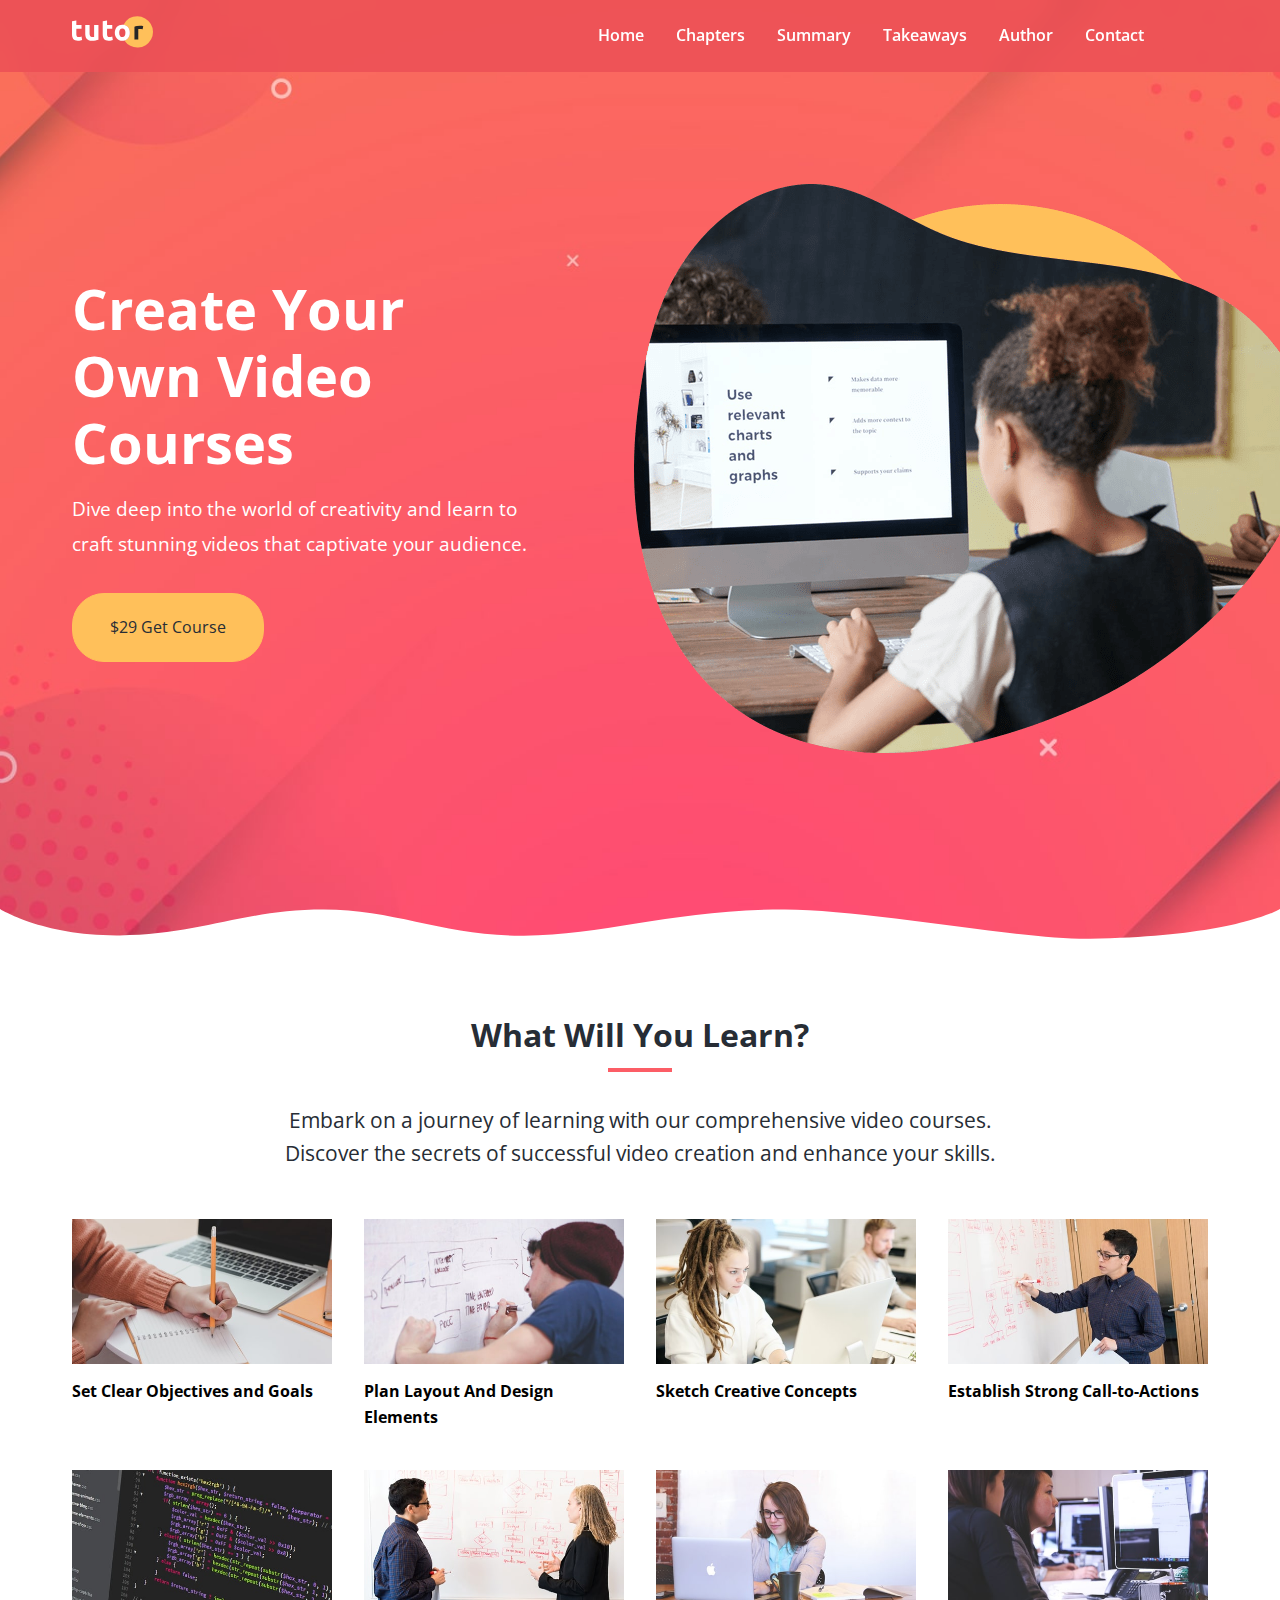
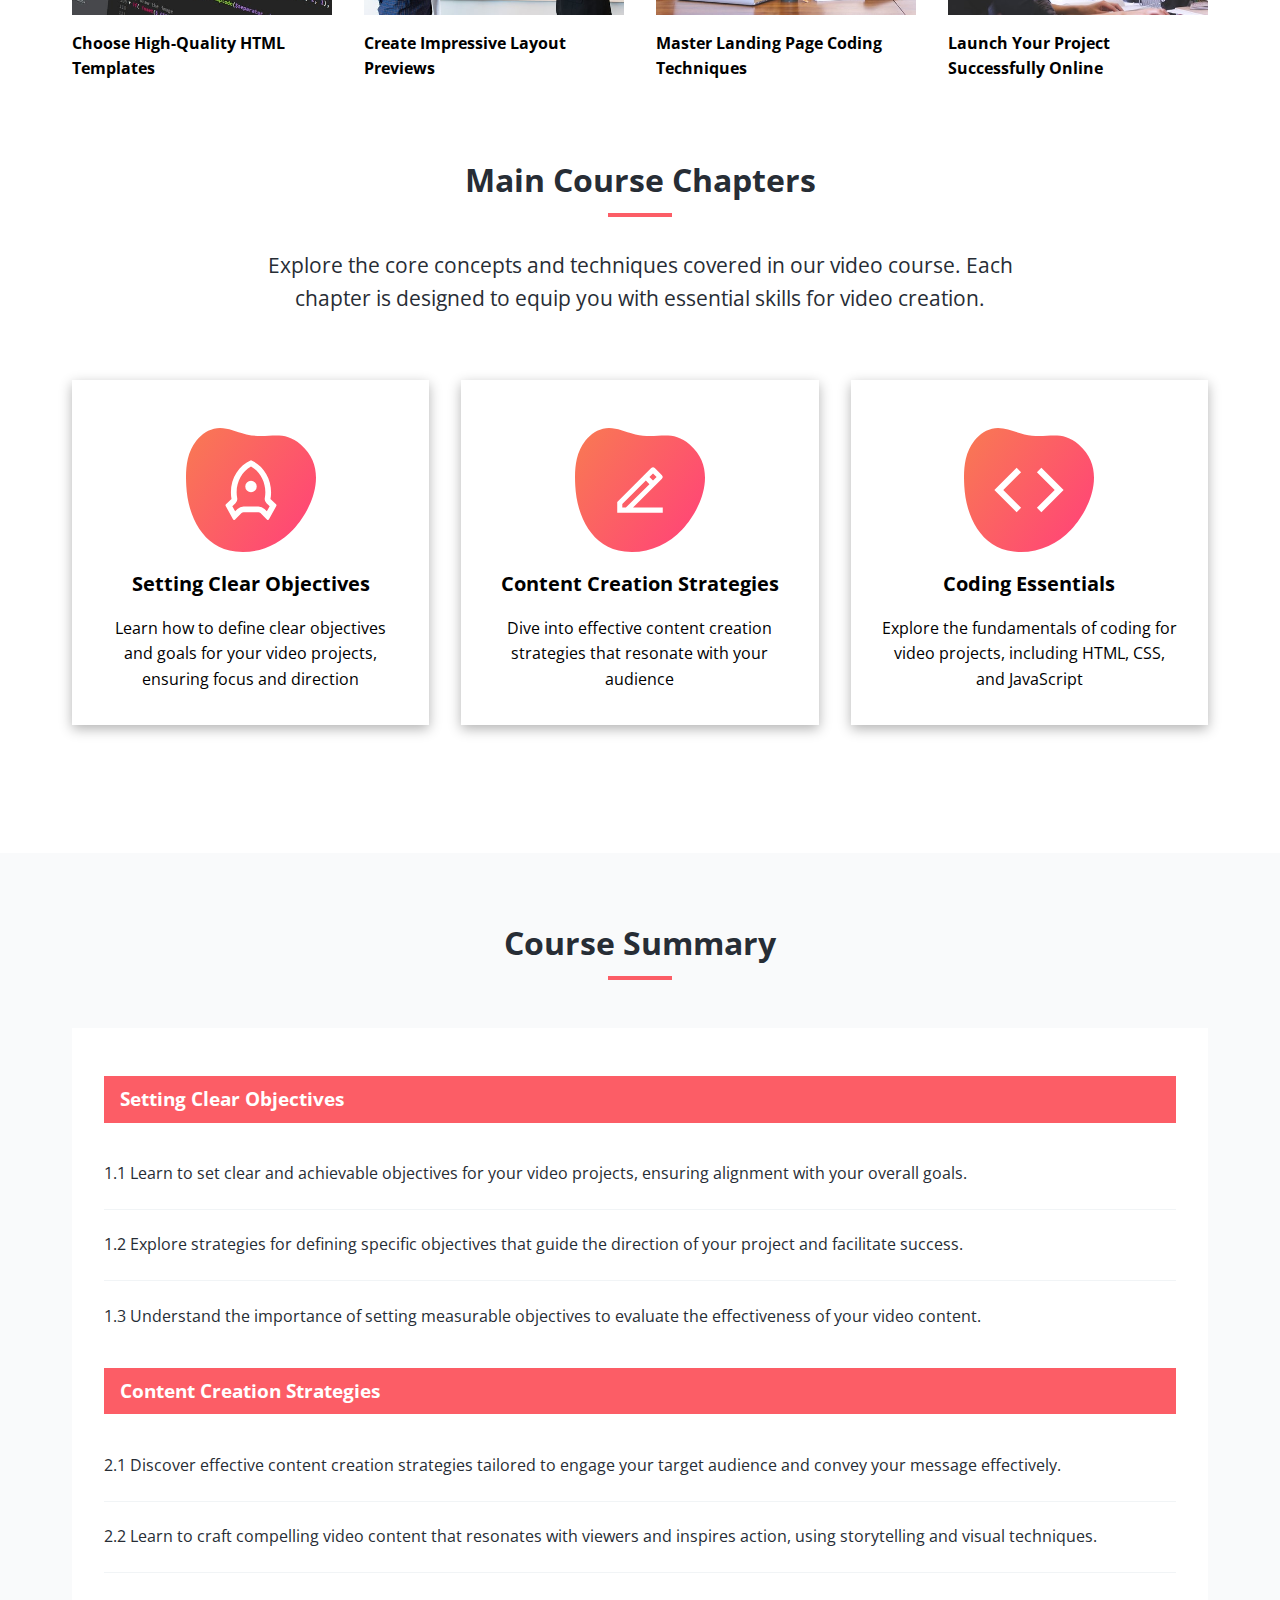
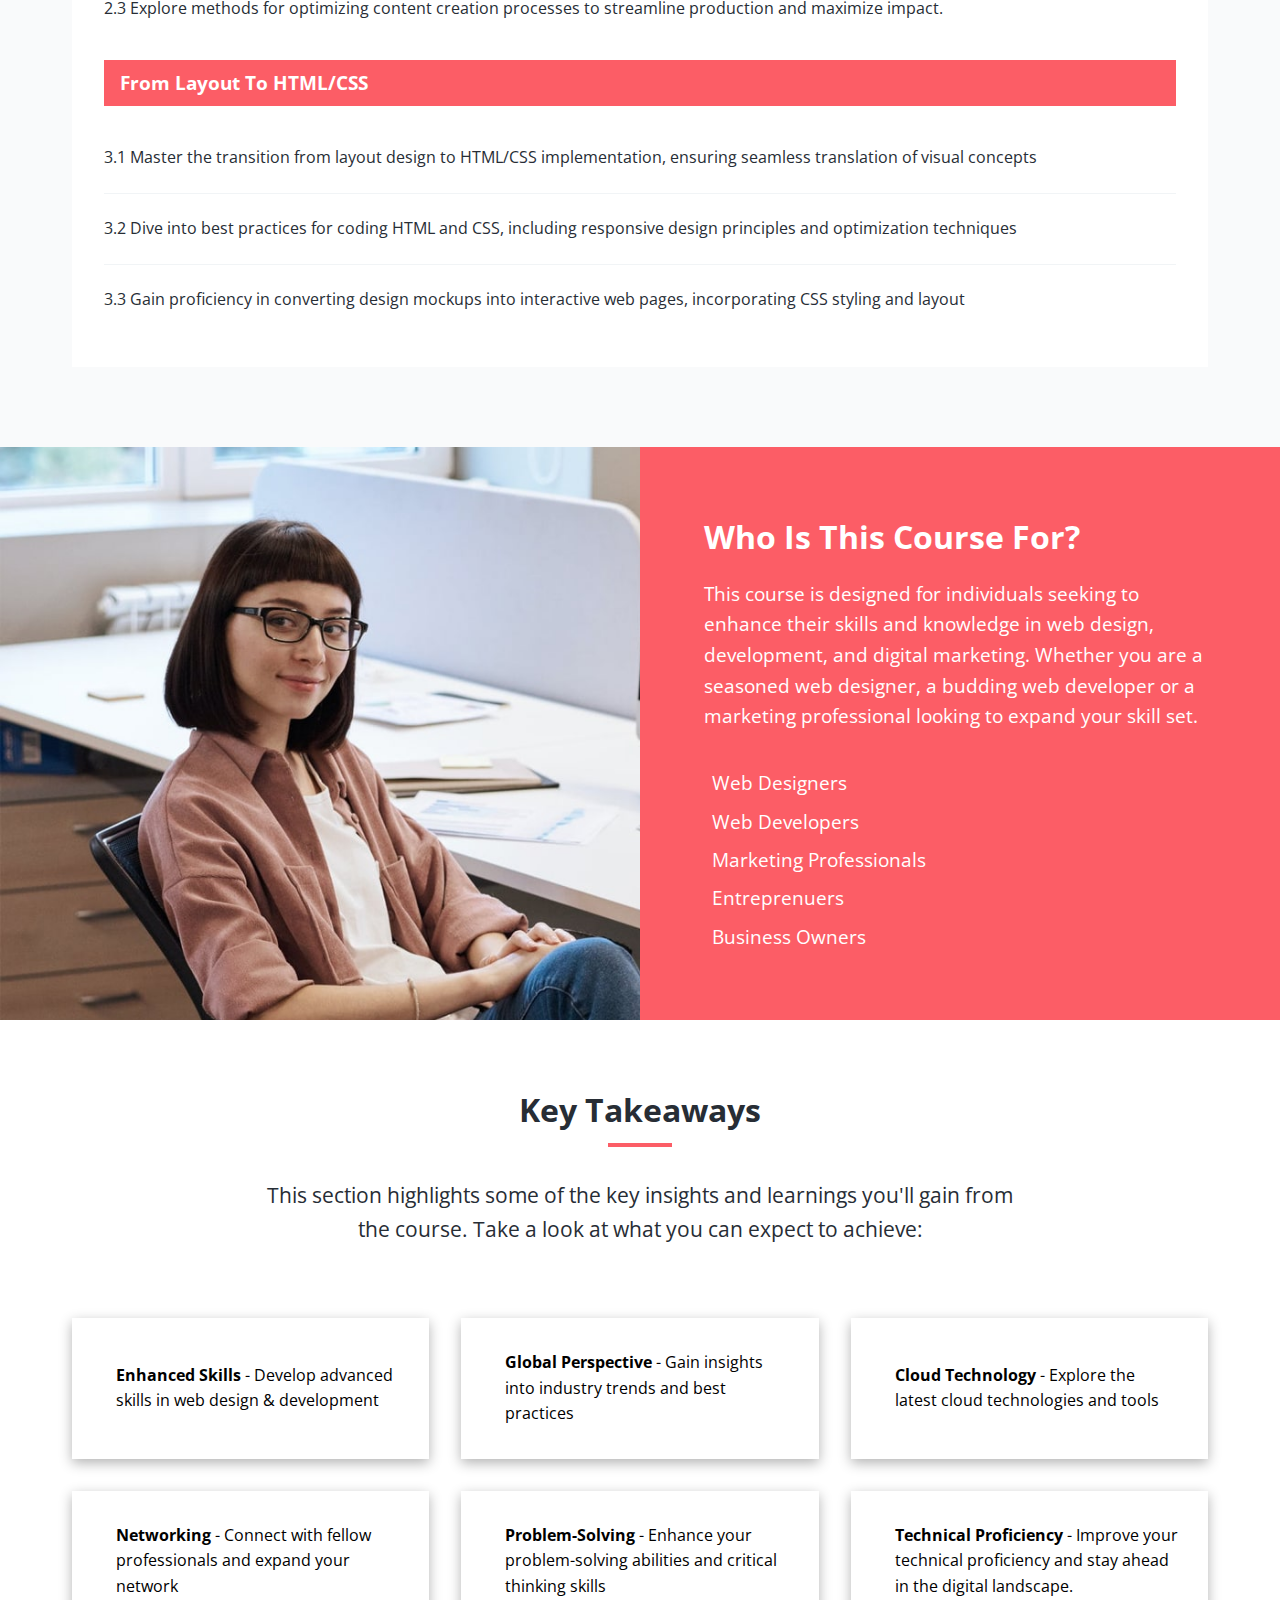
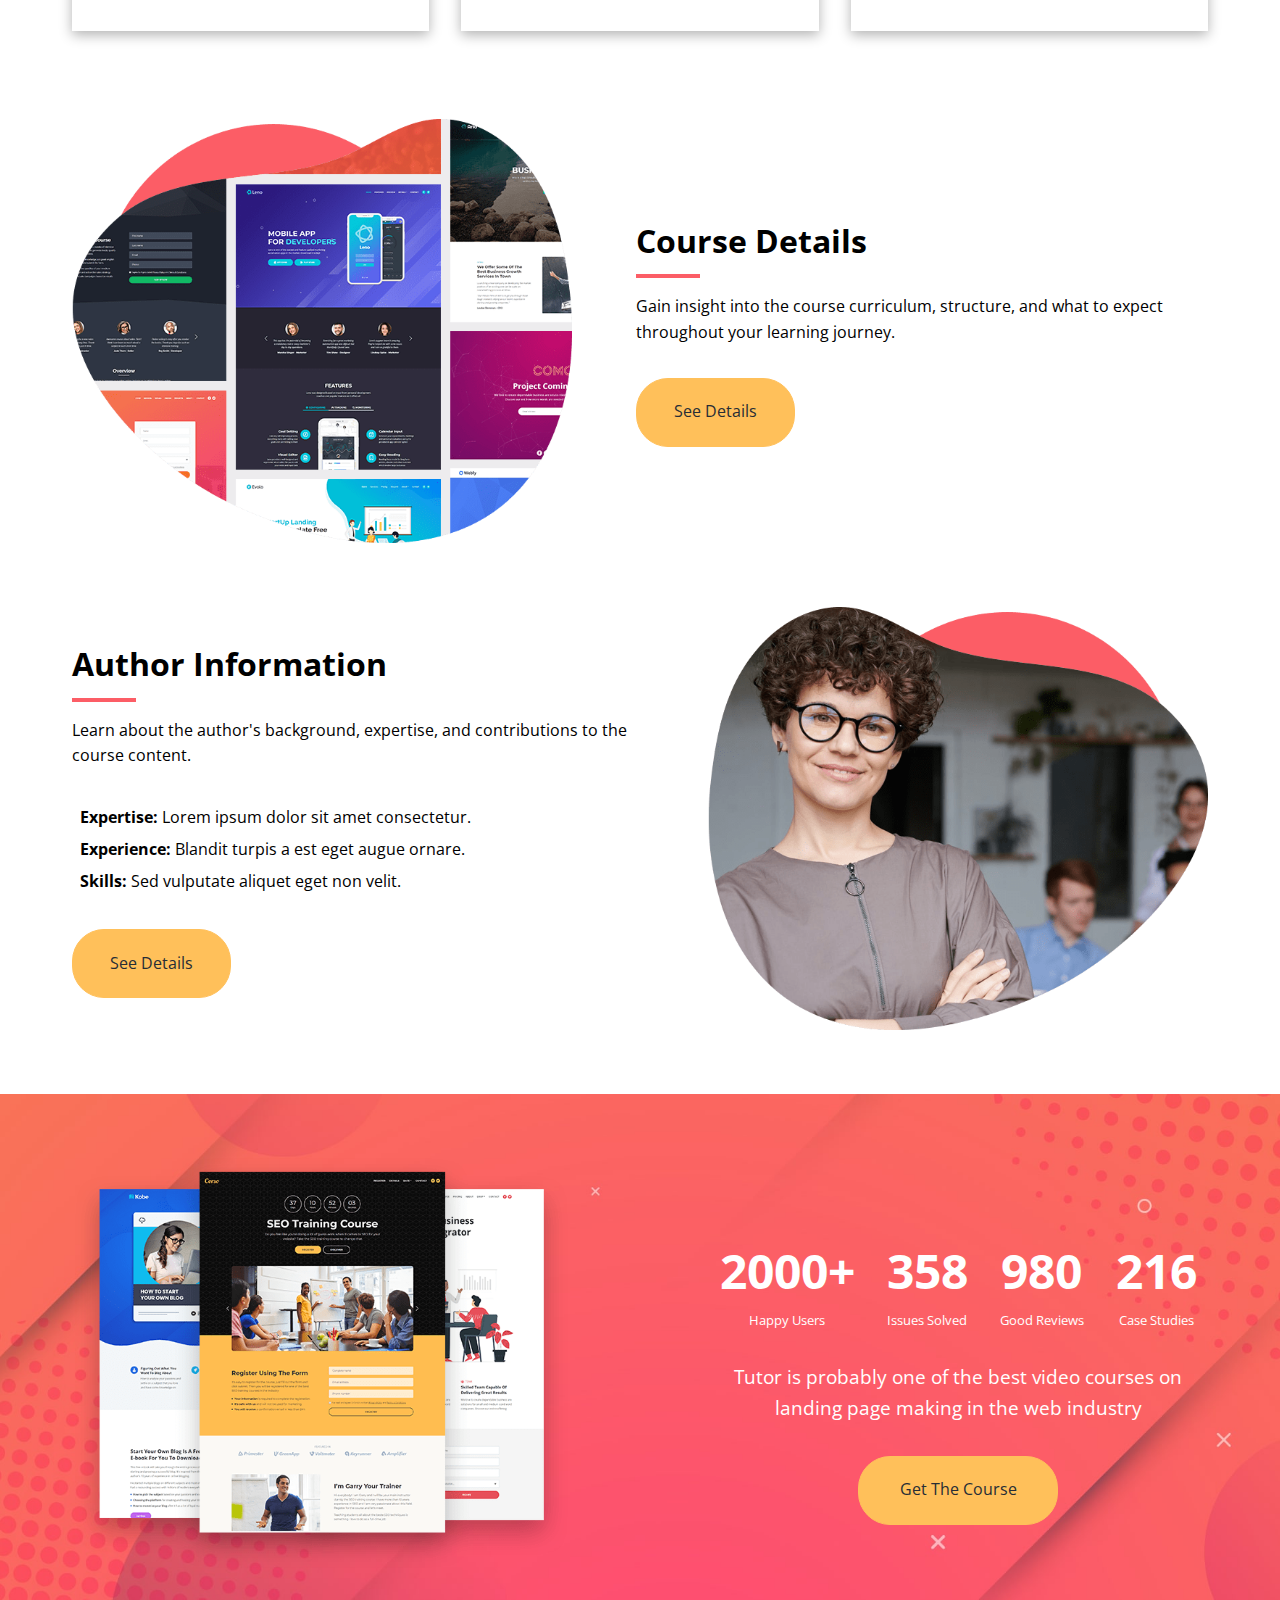
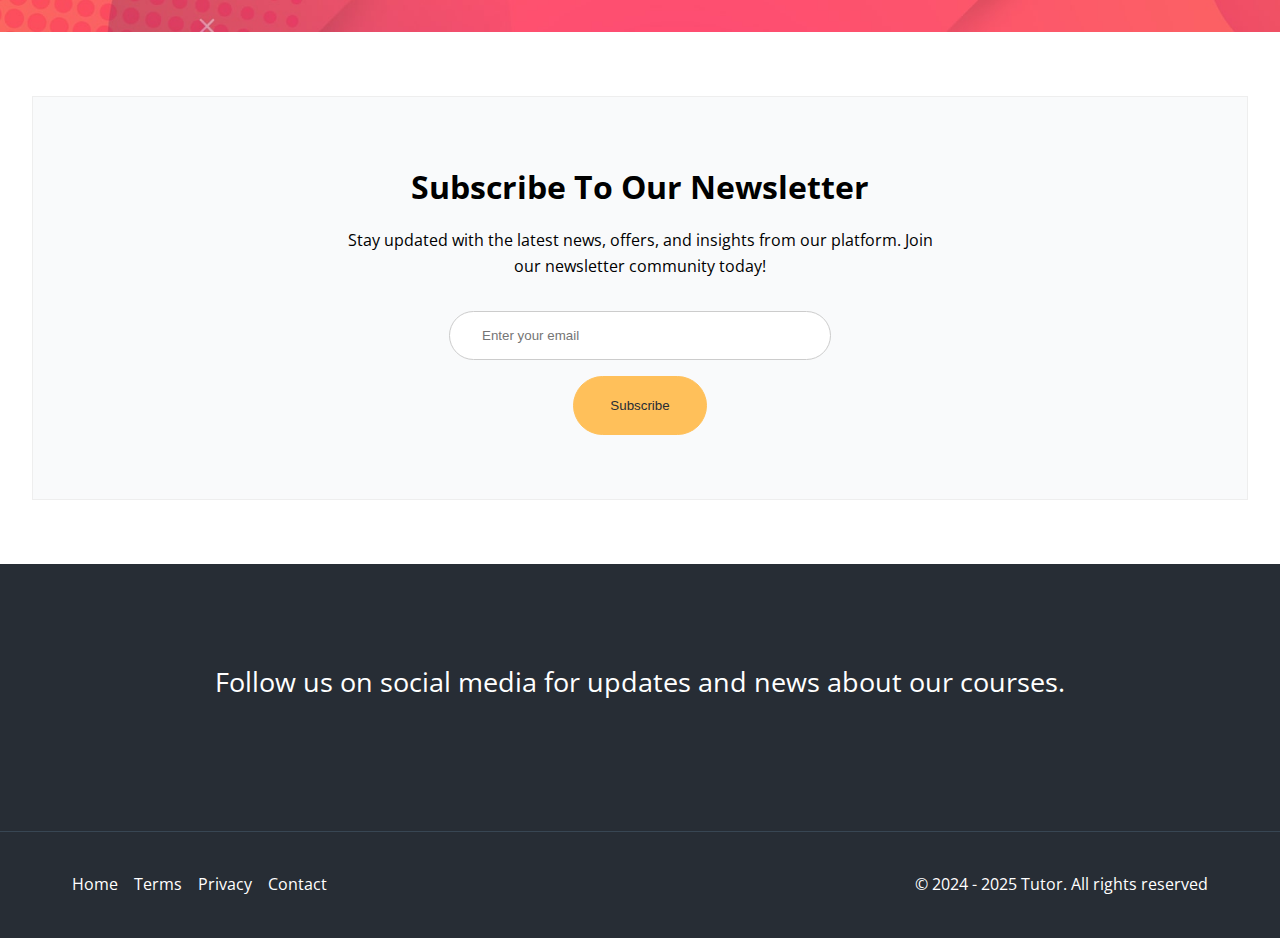
<file: index.html>
<!DOCTYPE html>
<html lang="en">
<head>
  <meta charset="UTF-8">
  <meta name="viewport" content="width=device-width, initial-scale=1.0">
  <link rel="preconnect" href="https://fonts.googleapis.com">
  <link rel="preconnect" href="https://fonts.gstatic.com" crossorigin>
  <link href="https://fonts.googleapis.com/css2?family=Open+Sans:ital,wght@0,300..800;1,300..800&display=swap" rel="stylesheet">
  <link rel="stylesheet" href="https://cdnjs.cloudflare.com/ajax/libs/font-awesome/6.6.0/css/all.min.css" integrity="sha512-Kc323vGBEqzTmouAECnVceyQqyqdsSiqLQISBL29aUW4U/M7pSPA/gEUZQqv1cwx4OnYxTxve5UMg5GT6L4JJg==" crossorigin="anonymous" referrerpolicy="no-referrer" />
  <link rel="stylesheet" href="./css/styles.css">
  <link rel="icon" href="./images/favicon.png">
  <title>Welcome To Tutor</title>
</head>
<body>
  <nav class="navbar navbar-scroll" role="navigation" aria-label="Main Navigation">
    <div class="navbar-flex container">
      <a href="/" aria-label="Logo Home Link">
        <img src="./images/logo.svg" alt="Tutor Logo" />
      </a>

      <div class="main-menu-items">
        <ul class="main-menu-list">
          <li>
            <a href="/">Home</a>
          </li>
          <li>
            <a href="#chapters">Chapters</a>
          </li>
          <li>
            <a href="#summary">Summary</a>
          </li>
          <li>
            <a href="#takeaways">Takeaways</a>
          </li>
          <li>
            <a href="#author">Author</a>
          </li>
          <li>
            <a href="contact.html">Contact</a>
          </li>
          <li>
            <a href="#facebook.com" target="_blank" aria-label="Follow Us On Facebook"><i class="fa-brands fa-facebook"></i></a>
          </li>
          <li>
            <a href="#twitter.com" target="_blank" aria-label="Follow Us On Twitter"><i class="fa-brands fa-twitter"></i></a>
          </li>
        </ul>
        </div>

      <!-- Mobie Menu -->
       <div class="mobile-menu">
        <!-- Hamburger button -->
         <div class="mobile-menu-toggle" role="button" aria-expanded="false" aria-controls="mobile-menu-items" aria-label="Open mobile menu" tabindex="0">
          <i class="fas fa-bars fa-2x"></i>
         </div>
         <!-- Nobile Menu Items -->
         <div id="mobile-menu-items" class="mobile-menu-items">
           <ul class="mobile-menu-list">
             <li>
               <a href="/">Home</a>
             </li>
             <li>
               <a href="#chapters">Chapters</a>
             </li>
             <li>
               <a href="#summary">Summary</a>
             </li>
             <li>
               <a href="#takeaways">Takeaways</a>
             </li>
             <li>
               <a href="#author">Author</a>
             </li>
             <li>
               <a href="contact.html">Contact</a>
             </li>
             <li>
              <a href="#facebook.com" target="_blank" aria-label="Follow Us On Facebook"><i class="fa-brands fa-facebook"></i></a>
            </li>
            <li>
              <a href="#twitter.com" target="_blank" aria-label="Follow Us On Twitter"><i class="fa-brands fa-twitter"></i></a>
            </li>
           </ul>
           </div>
       </div>
    </div>
  </nav>

  <!-- Hero -->
   <header class="hero">
    <div class="container hero-flex">
      <div class="hero-content">
        <h1>Create Your Own Video Courses</h1>
        <p>
          Dive deep into the world of creativity and learn to craft stunning videos that captivate your audience.
        </p>
        <a href="#" class="btn">$29 Get Course</a>
      </div>
      <img src="./images/header-course.png" alt="hero">
    </div>

    <svg
        class="frame-decoration"
        data-name="Layer 2"
        xmlns="http://www.w3.org/2000/svg"
        preserveAspectRatio="none"
        viewBox="0 0 1920 192.275"
      >
        <defs>
          <style>
            .cls-1 {
              fill: #ffffff;
            }
          </style>
        </defs>
        <title>frame-decoration</title>
        <path
          class="cls-1"
          d="M0,158.755s63.9,52.163,179.472,50.736c121.494-1.5,185.839-49.738,305.984-49.733,109.21,0,181.491,51.733,300.537,50.233,123.941-1.562,225.214-50.126,390.43-50.374,123.821-.185,353.982,58.374,458.976,56.373,217.907-4.153,284.6-57.236,284.6-57.236V351.03H0V158.755Z"
          transform="translate(0 -158.755)"
        />
      </svg>
   </header>

   <!-- Learn Section -->
    <section class="learn">
      <div class="container">
        <div class="section-header">
          <h2>What Will You Learn?</h2>
          <div class="heading-border"></div>
          <p>
            Embark on a journey of learning with our comprehensive video
            courses. Discover the secrets of successful video creation and
            enhance your skills.
          </p>
        </div>

        <div class="topics">
          <div class="topic">
            <div class="topic-image">
              <img src="./images/description-1.jpg" alt="topic">
            </div>
            <div class="topic-text">
              <h3>Set Clear Objectives and Goals</h3>
            </div>
          </div>
          <div class="topic">
            <div class="topic-image">
              <img src="images/description-2.jpg" alt="alternative" />
            </div>
            <div class="topic-text">
              <h3>Plan Layout And Design Elements</h3>
            </div>
          </div>
          <div class="topic">
            <div class="topic-image">
              <img src="images/description-3.jpg" alt="alternative" />
            </div>
            <div class="topic-text">
              <h3>Sketch Creative Concepts</h3>
            </div>
          </div>
          <div class="topic">
            <div class="topic-image">
              <img src="images/description-4.jpg" alt="alternative" />
            </div>
            <div class="topic-text">
              <h3>Establish Strong Call-to-Actions</h3>
            </div>
          </div>
          <div class="topic">
            <div class="topic-image">
              <img src="images/description-5.jpg" alt="alternative" />
            </div>
            <div class="topic-text">
              <h3>Choose High-Quality HTML Templates</h3>
            </div>
          </div>
          <div class="topic">
            <div class="topic-image">
              <img src="images/description-6.jpg" alt="alternative" />
            </div>
            <div class="topic-text">
              <h3>Create Impressive Layout Previews</h3>
            </div>
          </div>
          <div class="topic">
            <div class="topic-image">
              <img src="images/description-7.jpg" alt="alternative" />
            </div>
            <div class="topic-text">
              <h3>Master Landing Page Coding Techniques</h3>
            </div>
          </div>
          <div class="topic">
            <div class="topic-image">
              <img src="images/description-8.jpg" alt="alternative" />
            </div>
            <div class="topic-text">
              <h3>Launch Your Project Successfully Online</h3>
            </div>
          </div>
        </div>
      </div>
    </section>

    <!-- Course Chapter Section -->
     <section class="chapters section" id="chapters">
      <div class="container">
        <div class="section-header">
          <h2>Main Course Chapters</h2>
          <div class="heading-border"></div>
            <p>
              Explore the core concepts and techniques covered in our video
              course. Each chapter is designed to equip you with essential skills
              for video creation.
            </p>
        </div>
        <div class="chapter-cards">
          <div class="card">
            <img src="images/chapters-icon-1.svg" alt="chapter 1">
            <h3>Setting Clear Objectives</h3>
            <p>
              Learn how to define clear objectives and goals for your video
              projects, ensuring focus and direction
            </p>
          </div>
          <div class="card">
            <img src="images/chapters-icon-2.svg" alt="chapter 2">
            <h3>Content Creation Strategies</h3>
            <p>
              Dive into effective content creation strategies that resonate with
              your audience
            </p>
          </div>
          <div class="card">
            <img src="images/chapters-icon-3.svg" alt="chapter 3">
            <h3>Coding Essentials</h3>
            <p>
              Explore the fundamentals of coding for video projects, including
              HTML, CSS, and JavaScript
            </p>
          </div>
        </div>
      </div>
     </section>

  <!-- Course Summary -->
  <section class="summary" id="summary">
    <div class="container">
      <div class="section-header">
        <h2>Course Summary</h2>
        <div class="heading-border"></div>
      </div>
      <div class="section-lists">
        <div class="list">
          <div class="list-header">Setting Clear Objectives</div>
          <div class="list-item">
            1.1 Learn to set clear and achievable objectives for your video
            projects, ensuring alignment with your overall goals.
          </div>
          <div class="list-item">
            1.2 Explore strategies for defining specific objectives that guide
            the direction of your project and facilitate success.
          </div>
          <div class="list-item">
            1.3 Understand the importance of setting measurable objectives to
            evaluate the effectiveness of your video content.
          </div>
        </div>

        <div class="list">
          <div class="list-header">Content Creation Strategies</div>
          <div class="list-item">
            2.1 Discover effective content creation strategies tailored to
            engage your target audience and convey your message effectively.
          </div>
          <div class="list-item">
            2.2 Learn to craft compelling video content that resonates with
            viewers and inspires action, using storytelling and visual
            techniques.
          </div>
          <div class="list-item">
            2.3 Explore methods for optimizing content creation processes to
            streamline production and maximize impact.
          </div>
        </div>

        <div class="list">
          <div class="list-header">From Layout To HTML/CSS</div>
          <div class="list-item">
            3.1 Master the transition from layout design to HTML/CSS
            implementation, ensuring seamless translation of visual concepts
          </div>
          <div class="list-item">
            3.2 Dive into best practices for coding HTML and CSS, including
            responsive design principles and optimization techniques
          </div>
          <div class="list-item">
            3.3 Gain proficiency in converting design mockups into interactive
            web pages, incorporating CSS styling and layout
          </div>
        </div>
      </div>
    </div>
  </section>

  <!-- Info -->
   <section class="info" id="info">
    <div class="info-container">
      <div class="info-left"></div>
      <div class="info-content">
        <h2>Who Is This Course For?</h2>
        <p>
          This course is designed for individuals seeking to enhance their
          skills and knowledge in web design, development, and digital
          marketing. Whether you are a seasoned web designer, a budding web
          developer or a marketing professional looking to expand your skill set.
        </p>
        <ul>
          <li><i class="fas fa-check"></i>Web Designers</li>
          <li><i class="fas fa-check"></i>Web Developers</li>
          <li><i class="fas fa-check"></i>Marketing Professionals</li>
          <li><i class="fas fa-check"></i>Entreprenuers</li>
          <li><i class="fas fa-check"></i>Business Owners</li>
        </ul>
      </div>
    </div>
   </section>

  <!-- Takeaways -->
  <section class="takeaways section" id="takeaways">
    <div class="container">
      <div class="section-header">
        <h2>Key Takeaways</h2>
        <div class="heading-border"></div>
        <p>
          This section highlights some of the key insights and learnings
          you'll gain from the course. Take a look at what you can expect to
          achieve:
        </p>
      </div>
      <div class="takeaways-cards">
        <div class="card">
          <i class="fas fa-rocket fa-3x text-primary"></i>
          <p>
            <strong>Enhanced Skills</strong> - Develop advanced skills in web
            design & development
          </p>
        </div>
        <div class="card">
          <i class="fas fa-globe fa-3x text-primary"></i>
          <p>
            <strong>Global Perspective</strong> - Gain insights into industry
            trends and best practices
          </p>
        </div>
        <div class="card">
          <i class="fas fa-cloud fa-3x text-primary"></i>
          <p>
            <strong>Cloud Technology</strong> - Explore the latest cloud
            technologies and tools
          </p>
        </div>
        <div class="card">
          <i class="fas fa-user fa-3x text-primary"></i>
          <p>
            <strong>Networking </strong> - Connect with fellow professionals
            and expand your network
          </p>
        </div>
        <div class="card">
          <i class="fas fa-cog fa-3x text-primary"></i>
          <p>
            <strong>Problem-Solving</strong> - Enhance your problem-solving
            abilities and critical thinking skills
          </p>
        </div>
        <div class="card">
          <i class="fas fa-server fa-3x text-primary"></i>
          <p>
            <strong>Technical Proficiency</strong> - Improve your technical
            proficiency and stay ahead in the digital landscape.
          </p>
        </div>
      </div>
    </div>
  </section>

  <!-- Course Details -->
  <section class="details section" id="details">
    <div class="container details-flex">
      <img src="images/details.png" alt="details">
      <div class="details-content">
        <h2>Course Details</h2>
        <div class="heading-border"></div>
          <p>
            Gain insight into the course curriculum, structure, and what to expect throughout your learning journey.
          </p>
          <a href="#" class="btn">See Details</a>
        </div>
      </div>
   </section>

  <!-- Author Info -->
   <section class="details section" id="author">
    <div class="container details-flex">
      <img src="images/author.png" alt="author">
      <div class="details-content">
        <h2>Author Information</h2>
        <div class="heading-border"></div>
          <p>
            Learn about the author's background, expertise, and contributions to the course content.
          </p>
          <ul>
            <li>
              <i class="fas fa-chevron-circle-right text-primary"></i>
              <strong>Expertise:</strong> Lorem ipsum dolor sit amet consectetur.
            </li>
            <li>
              <i class="fas fa-chevron-circle-right text-primary"></i
              ><strong>Experience:</strong> Blandit turpis a est eget augue
              ornare.
            </li>
            <li>
              <i class="fas fa-chevron-circle-right text-primary"></i
              ><strong>Skills:</strong> Sed vulputate aliquet eget non velit.
            </li>
          </ul>
          <a href="#" class="btn">See Details</a>
      </div>
    </div>
   </section>

    <!-- Stats -->
    <section class="stats section" id="stats">
      <div class="container stats-flex">
        <img src="./images/stats.png" alt="stats">
        <div class="stats-content">
          <div class="stats-numbers">
            <div>
              <h3 aria-labelledby="stats-happy-users">2000+</h3>
              <p id="stats-happy-users">Happy Users</p>
            </div>
            <div>
              <h3 aria-labelledby="stats-issues-solved">358</h3>
              <p id="stats-issues-solved">Issues Solved</p>
            </div>
            <div>
              <h3 aria-labelledby="stats-good-reviews">980</h3>
              <p id="stats-good-reviews">Good Reviews</p>
            </div>
            <div>
              <h3 aria-labelledby="stats-case-studies">216</h3>
              <p id="stats-case-studies">Case Studies</p>
            </div>
          </div>

          <p class="stats-text">
            Tutor is probably one of the best video courses on landing page making in the web industry
          </p>
          <a href="#" class="btn">Get The Course</a>
        </div>
      </div>
    </section>

    <!-- Newsletter -->
    <section class="newsletter section" id="newsletter">
      <div class="contianer newsletter-flex">
        <h2>Subscribe To Our Newsletter</h2>
        <p>
          Stay updated with the latest news, offers, and insights from our platform. Join our newsletter community today!
        </p>
        <form>
          <input type="email" name="email" id="email" placeholder="Enter your email">
          <button type="submit" class="btn">Subscribe</button>
        </form>
      </div>
    </section>

  <!-- Social -->
  <section class="social section">
    <div class="container">
      <p>
        Follow us on social media for updates and news about our courses.
      </p>
      <div class="social-icons">
        <a href="https://facebook.com" target="_blank" aria-label="Follow Us On Facebook"> <i class="fa-brands fa-facebook fa-2x"></i> </a>
        <a href="https://twitter.com" target="_blank" aria-label="Follow Us On Twitter"> <i class="fa-brands fa-twitter fa-2x"></i> </a>
        <a href="https://instagram.com" target="_blank" aria-label="Follow Us On Instagram"> <i class="fa-brands fa-instagram fa-2x"></i> </a>
        <a href="https://linkedin.com" target="_blank" aria-label="Follow Us On Linkedin"> <i class="fa-brands fa-linkedin fa-2x"></i> </a>
        <a href="https://youtube.com" target="_blank" aria-label="Follow Us On Youtube"> <i class="fa-brands fa-youtube fa-2x"></i> </a>
        <a href="https://pinterest.com" target="_blank" aria-label="Follow Us On Pinterest"> <i class="fa-brands fa-pinterest fa-2x"></i> </a>
      </div>
    </div>
  </section>

  <footer class="footer">
    <div class="container footer-flex">
      <ul class="footer-links">
        <li><a href="#">Home</a></li>
        <li><a href="#">Terms</a></li>
        <li><a href="#">Privacy</a></li>
        <li><a href="contact.html">Contact</a></li>
      </ul>
      <p>&copy; 2024 - 2025 Tutor. All rights reserved</p>
    </div>
  </footer>

  <script src="./js/script.js"></script>
</body>
</html>
</file>
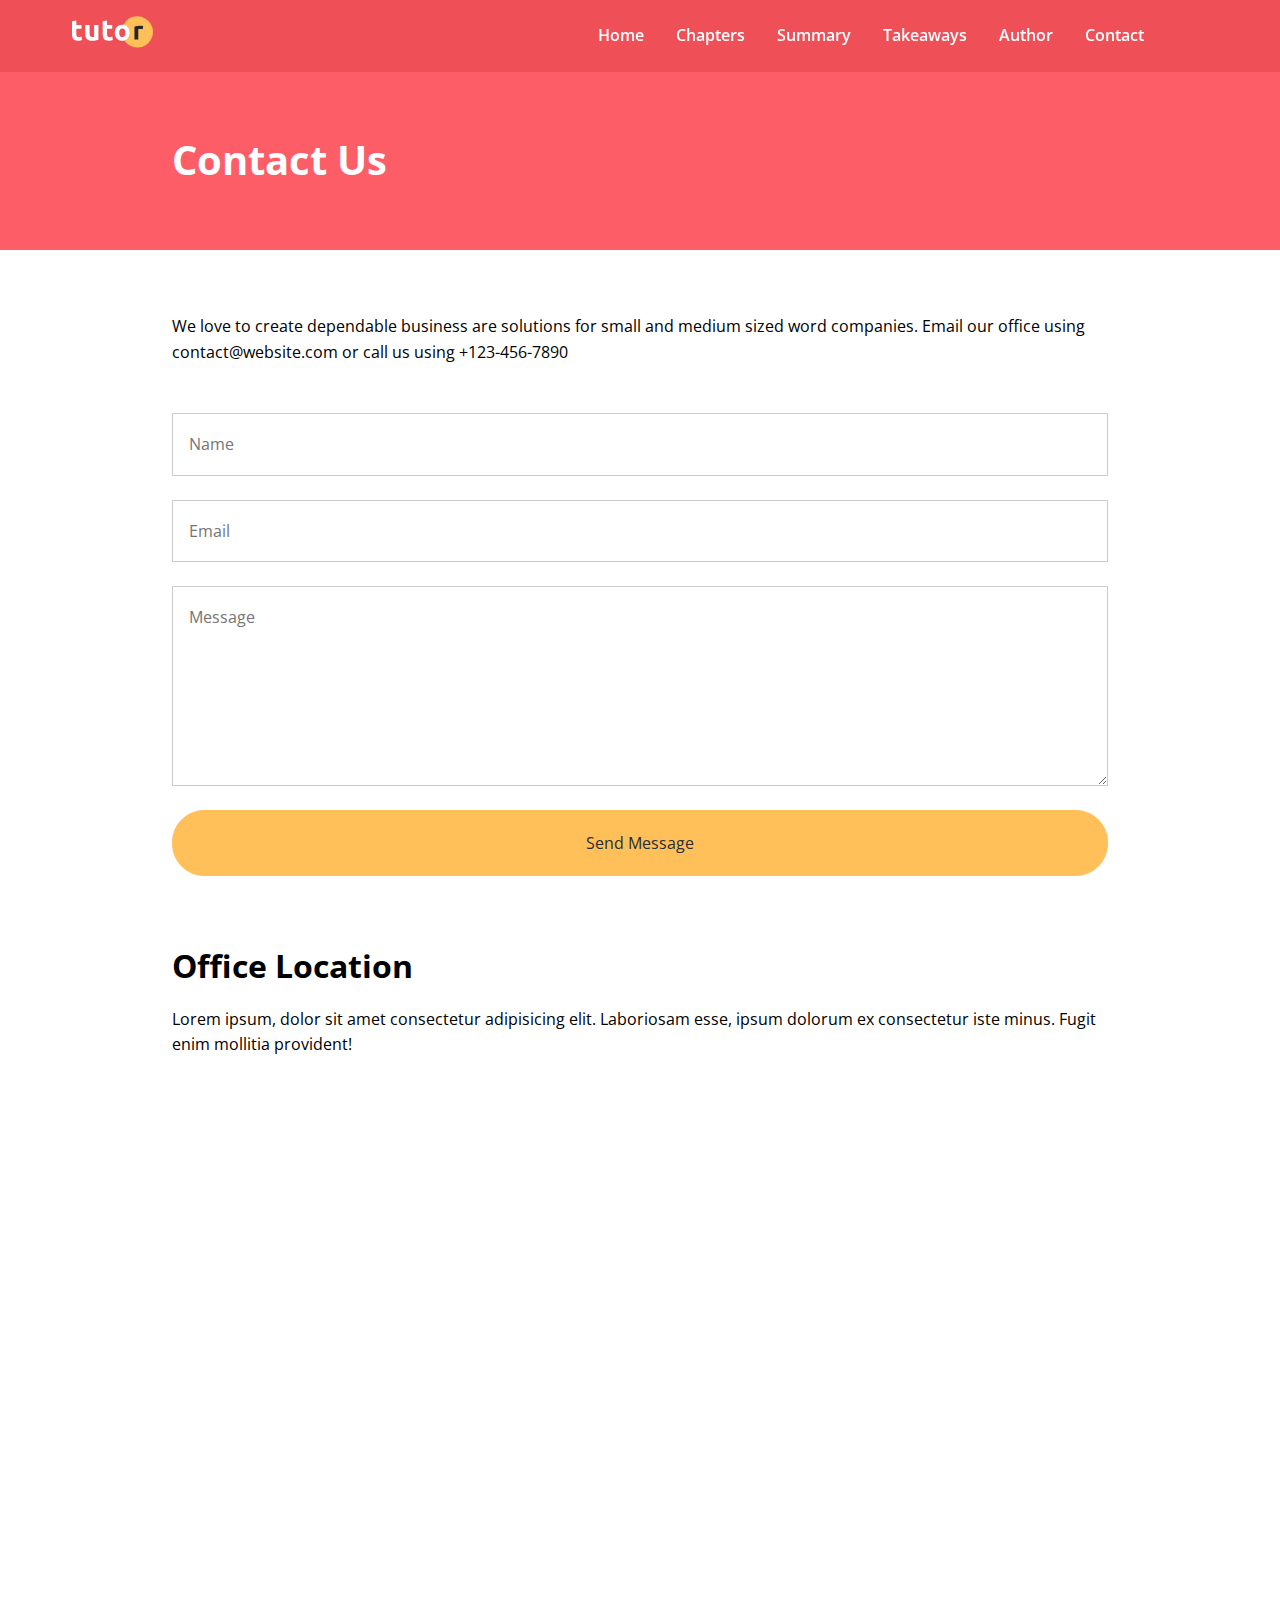
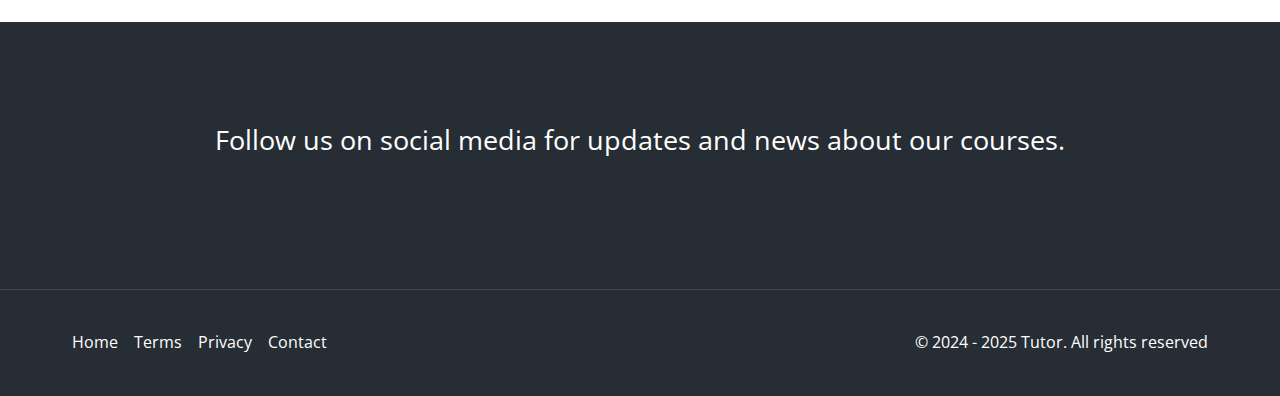
<file: contact.html>
<!DOCTYPE html>
<html lang="en">
<head>
  <meta charset="UTF-8">
  <meta name="viewport" content="width=device-width, initial-scale=1.0">
  <link rel="preconnect" href="https://fonts.googleapis.com">
  <link rel="preconnect" href="https://fonts.gstatic.com" crossorigin>
  <link href="https://fonts.googleapis.com/css2?family=Open+Sans:ital,wght@0,300..800;1,300..800&display=swap" rel="stylesheet">
  <link rel="stylesheet" href="https://cdnjs.cloudflare.com/ajax/libs/font-awesome/6.6.0/css/all.min.css" integrity="sha512-Kc323vGBEqzTmouAECnVceyQqyqdsSiqLQISBL29aUW4U/M7pSPA/gEUZQqv1cwx4OnYxTxve5UMg5GT6L4JJg==" crossorigin="anonymous" referrerpolicy="no-referrer" />
  <link rel="stylesheet" href="./css/styles.css">
  <link rel="icon" href="./images/favicon.png">
  <title>Welcome To Tutor</title>
</head>
<body>
  <nav class="navbar navbar-scroll" role="navigation" aria-label="Main Navigation">
    <div class="navbar-flex container">
      <a href="/" aria-label="Logo Home Link">
        <img src="./images/logo.svg" alt="Tutor Logo" />
      </a>

      <div class="main-menu-items">
        <ul class="main-menu-list">
          <li>
            <a href="/">Home</a>
          </li>
          <li>
            <a href="#chapters">Chapters</a>
          </li>
          <li>
            <a href="#summary">Summary</a>
          </li>
          <li>
            <a href="#takeaways">Takeaways</a>
          </li>
          <li>
            <a href="#author">Author</a>
          </li>
          <li>
            <a href="contact.html">Contact</a>
          </li>
          <li>
            <a href="#facebook.com" target="_blank" aria-label="Follow Us On Facebook"><i class="fa-brands fa-facebook"></i></a>
          </li>
          <li>
            <a href="#twitter.com" target="_blank" aria-label="Follow Us On Twitter"><i class="fa-brands fa-twitter"></i></a>
          </li>
        </ul>
        </div>

      <!-- Mobie Menu -->
       <div class="mobile-menu">
        <!-- Hamburger button -->
         <div class="mobile-menu-toggle" role="button" aria-expanded="false" aria-controls="mobile-menu-items" aria-label="Open mobile menu" tabindex="0">
          <i class="fas fa-bars fa-2x"></i>
         </div>
         <!-- Nobile Menu Items -->
         <div id="mobile-menu-items" class="mobile-menu-items">
           <ul class="mobile-menu-list">
             <li>
               <a href="/">Home</a>
             </li>
             <li>
               <a href="#chapters">Chapters</a>
             </li>
             <li>
               <a href="#summary">Summary</a>
             </li>
             <li>
               <a href="#takeaways">Takeaways</a>
             </li>
             <li>
               <a href="#author">Author</a>
             </li>
             <li>
               <a href="contact.html">Contact</a>
             </li>
             <li>
              <a href="#facebook.com" target="_blank" aria-label="Follow Us On Facebook"><i class="fa-brands fa-facebook"></i></a>
            </li>
            <li>
              <a href="#twitter.com" target="_blank" aria-label="Follow Us On Twitter"><i class="fa-brands fa-twitter"></i></a>
            </li>
           </ul>
           </div>
       </div>
    </div>
  </nav>

  <!-- Inner Header -->
   <header class="inner-header">
    <div class="container-sm">
      <h1>Contact Us</h1>
    </div>
   </header>

   <section class="contact-form section">
    <div class="container-sm">
      <p>
        We love to create dependable business are solutions for small and
        medium sized word companies. Email our office using
        contact@website.com or call us using +123-456-7890
      </p>

      <form action="https://formspree.io/f/xkgngkjv"
      method="POST">
        <input type="text" name="name" placeholder="Name">
        <input type="email" name="email" placeholder="Email">
        <textarea name="message" placeholder="Message"></textarea>
        <button type="submit" class="btn">Send Message</button>
      </form>
    </div>
   </section>

   <!-- Location -->
    <section class="location section">
      <div class="container-sm">
        <h2>Office Location</h2>
        <p>
          Lorem ipsum, dolor sit amet consectetur adipisicing elit. Laboriosam esse, ipsum dolorum ex consectetur iste minus. Fugit enim mollitia provident!
        </p>
        <div class="map">
          <iframe
            src="https://www.google.com/maps/embed?pb=!1m18!1m12!1m3!1d1241.5303553091994!2d-0.14076024298621118!3d51.51210217963597!2m3!1f0!2f0!3f0!3m2!1i1024!2i768!4f13.1!3m3!1m2!1s0x487604d502268421%3A0x6a7d62889992f993!2sRegent+St%2C+Soho%2C+London+W1B+5TH%2C+UK!5e0!3m2!1sen!2sro!4v1476174541049"
            allowfullscreen
          ></iframe>
        </div>
      </div>
    </section>

    <!-- Social -->
    <section class="social section">
      <div class="container">
        <p>
          Follow us on social media for updates and news about our courses.
        </p>
        <div class="social-icons">
          <a href="https://facebook.com" target="_blank" aria-label="Follow Us On Facebook"> <i class="fa-brands fa-facebook fa-2x"></i> </a>
          <a href="https://twitter.com" target="_blank" aria-label="Follow Us On Twitter"> <i class="fa-brands fa-twitter fa-2x"></i> </a>
          <a href="https://instagram.com" target="_blank" aria-label="Follow Us On Instagram"> <i class="fa-brands fa-instagram fa-2x"></i> </a>
          <a href="https://linkedin.com" target="_blank" aria-label="Follow Us On Linkedin"> <i class="fa-brands fa-linkedin fa-2x"></i> </a>
          <a href="https://youtube.com" target="_blank" aria-label="Follow Us On Youtube"> <i class="fa-brands fa-youtube fa-2x"></i> </a>
          <a href="https://pinterest.com" target="_blank" aria-label="Follow Us On Pinterest"> <i class="fa-brands fa-pinterest fa-2x"></i> </a>
        </div>
      </div>
    </section>

    <footer class="footer">
      <div class="container footer-flex">
        <ul class="footer-links">
          <li><a href="/">Home</a></li>
          <li><a href="#">Terms</a></li>
          <li><a href="#">Privacy</a></li>
          <li><a href="contact.html">Contact</a></li>
        </ul>
        <p>&copy; 2024 - 2025 Tutor. All rights reserved</p>
      </div>
    </footer>

  <script src="./js/script.js"></script>
</body>
</html>
</file>
<file: css/styles.css>
*,
*::before,
*::after {
  margin: 0;
  padding: 0;
  box-sizing: border-box;
}

:root {
  --primary-color: #fc5d66;
  --secondary-color: #ffc05a;
  --light-color: #f9fafb;
  --dark-color: #272d35;
}

html,
body {
  font-family: 'Open Sans', sans-serif;
  line-height: 1.6;
  scroll-behavior: smooth;
}

a {
  text-decoration: none;
}

ul {
  list-style: none;
}

img {
  max-width: 100%;
}

/* Utility Classes */

.container {
  max-width: 1200px;
  margin: 0 auto;
  padding: 0 2rem;
}

.container-sm {
  max-width: 1000px;
  margin: 0 auto;
  padding: 0 2rem;
}

.btn {
  display: inline-block;
  padding: 1.3rem 2.3rem;
  border: 1px solid var(--secondary-color);
  border-radius: 32px;
  background: var(--secondary-color);
  color: var(--dark-color);
  cursor: pointer;
  transition: all 0.2s;
}

.btn:hover {
  background: var(--primary-color);
  color: #fff;
  border-color: #fff;
}

/* Text Classes */
.text-primary {
  color: var(--primary-color);
}

.text-secondary {
  color: var(--secondary-color);
}

.section {
  margin: 4rem 0;
}

/* Section Header */
.section-header {
  max-width: 750px;
  margin: 0 auto;
  text-align: center;
  margin-bottom: 3rem;
}

.section-header h2 {
  font-size: 2rem;
  font-weight: 700;
  color: var(--dark-color);
  margin-bottom: 0.5rem;
}

.section-header p {
  font-size: 1.3rem;
  color: var(--dark-color);
}

.heading-border {
  width: 64px;
  height: 4px;
  background: var(--primary-color);
  margin: 0 auto 2rem;
}

/* Card */
.card {
  display: flex;
  flex-direction: column;
  align-items: center;
  justify-content: center;
  text-align: center;
  padding: 2rem 1.75rem;
  background: #fff;
  box-shadow: 0 4px 12px 0 rgba(0, 0, 0, 0.3);
}

/* Navbar */
.navbar {
  color: white;
  padding: 1rem 2rem;
  position: fixed;
  top: 0;
  right: 0;
  left: 0;
  z-index: 1000;
  transition: background-color 0.3s ease-in-out;
}

.navbar.navbar-scroll { 
  /* We are looking for the class inside the element, instead of a class element inside another with the class*/
  background-color: rgba(235, 77, 85, 0.8);
  backdrop-filter: blur(10px); /* like the filter style, but for just the background */
}

.navbar-flex {
  display: flex;
  justify-content: space-between;
  align-items: center;
}

.navbar img {
  width: 81px;
  height: 32px;
}

.navbar .main-menu-list {
  display: flex;
  align-items: center;
  gap: 2rem;
  font-weight: 600;
}

.navbar a {
  color: #fff;
}
.navbar a:hover {
  color: var(--secondary-color);
}

.navbar i {
  font-size: 1.5rem;
}

/* Mobile Menu */
.mobile-menu {
  display: none;
}

.navbar .mobile-menu-toggle {
  color: #fff;
  cursor: pointer;
}

.navbar .mobile-menu-items {
  position: absolute;
  top: 100%;
  left: 0;
  width: 100%;
  background: rgba(0, 0, 0, 0.8);
  opacity: 0.95;
  padding: 3rem 2rem;
  text-align: center;
  box-shadow: 0 2px 5px rgba(0, 0, 0, 0.1);
  border-top: 1px solid rgba(255, 255, 255, 0.1);
  transform: translateX(100%);
  transition: transform 0.3s ease;
}

.navbar .mobile-menu-items.active {
  transform: translateX(0);
}

.navbar .mobile-menu-list {
  display: flex;
  flex-direction: column;
  gap: 2rem;
  font-size: 1.2rem;
}

/* Hero */
.hero {
  background: #000 url(../images/header-background.jpg) center center/cover no-repeat ;
  padding: 11.5rem 2rem 8rem;
  color: #fff;
  overflow-x: hidden;
  position: relative;
}

.hero .hero-flex {
  display: flex;
  justify-content: space-between;
  align-items: center;
  gap: 6rem;
  padding-bottom: 8rem;
}

.hero h1 {
  font-size: 3.5rem;
  line-height: 1.2;
  font-weight: 700;
  margin-bottom: 1rem;
}

.hero p {
  font-size: 1.2rem;
  margin-bottom: 2rem;
  line-height: 1.8;
  font-weight: 400;
}

.hero img {
  width: 100%;
  margin-right: -100px;
}

.hero .frame-decoration {
  position: absolute;
  bottom: 0;
  left: 0;
  width: 100%;
  height: 100px;
}

/* Learn Topics */
.topics {
  display: grid;
  grid-template-columns: repeat(4, 1fr);
  gap: 2rem;
}

.topic img {
  transition: transform 0.3s;
}


.topic img:hover {
  transform: scale(1.1);
}

.topic h3 {
  font-size: 1rem;
  font-weight: 700;
  margin: 0.5rem 0;
}

/* Chapter Cards */
.chapter-cards {
  display: grid;
  grid-template-columns: repeat(3, 1fr);
  gap: 2rem;
  padding: 1rem 0 4rem;
}

.chapter-cards img {
  width: 130px;
  margin-top: 1rem;
}

.chapter-cards h3 {
  font-size: 1.25rem;
  font-weight: 700;
  margin: 1rem 0;
}

/* Summary */
.summary {
  background: var(--light-color);
  color: var(--dark-color);
  padding: 4rem 2rem 5rem;
}

.summary .section-lists {
  background: #fff;
  padding: 2rem;
} 

.summary .list-header {
  background: var(--primary-color);
  color: #fff;
  padding: 0.5rem 1rem;
  font-size: 1.2rem;
  font-weight: 700;
  margin: 1rem 0;
}

.summary .list-item {
  padding: 1.4rem 0;
  border-bottom: 1px solid #f1f4f6;
}

.summary .list-item:last-child {
  border-bottom: none;
}

/* Info Section */
.info-container {
  background: url('../images/audience.jpg') top center/cover no-repeat;
  display: flex;
}

.info-content {
  background-color: var(--primary-color);
  color: #fff;
  flex: 1;
  padding: 4rem;
}

.info-content h2 {
  font-size: 2rem;
  margin-bottom: 1rem;
  font-weight: 700;
}

.info-content p {
  font-size: 1.2rem;
  margin-bottom: 2rem;
}

.info-content ul li {
  font-size: 1.2rem;
  line-height: 2;
}

.info-content i {
  margin-right: 0.5rem;
  color: var(--secondary-color);
}

.info-left {
  width: 50%;
}

/* Takeaways */
.takeaways-cards {
  display: grid;
  grid-template-columns: repeat(3, 1fr);
  gap: 2rem;
  padding: 1.5rem 0;
}

.takeaways-cards .card {
  flex-direction: row;
  text-align: left;
}

.takeaways-cards .card i {
  margin-right: 1rem;
}

/* Details */
.details .details-flex {
  display: flex;
  gap: 4rem;
  align-items: center;
  justify-content: center;
}

.details img {
  width: 100%;
  max-width: 500px;
}

.details h2 {
  font-size: 2rem;
  font-weight: 700;
  margin-bottom: 0.5rem;
}

.details .heading-border {
  margin: 0;
}

.details p {
  margin: 1rem 0 2rem;
}

/* Author */
.details + .details .details-flex {
  /* Looking for the next sibling of details that is the same level(section) to the one(rigth after it, if it's not, won't take effect) */
  flex-direction: row-reverse;
}

.details ul {
  margin-bottom: 2rem;
}

.details ul li {
  line-height: 2;
}

.details i {
  margin-right: 0.5rem;
}

/* Stats */
.stats {
  background: #000 url('../images/stats-background.jpg') center center/cover no-repeat;
  color: #fff;
}

.stats-flex {
  display: flex;
  justify-content: space-between;
  align-items: center;
  padding: 4rem 2rem;
}

.stats img {
  width: 100%;
  max-width: 500px;
}

.stats-content {
  max-width: 500px;
}

.stats .stats-numbers {
  display: flex;
  gap: 2rem;
  margin: 2rem 0;
  text-align: center;
  justify-content: center;
  align-items: center;
  flex-wrap: wrap;
}

.stats .stats-numbers h3 {
  font-size: 3rem;
  font-weight: 700;
}

.stats .stats-numbers p {
  font-size: 0.8rem;
}

.stats .stats-text {
  font-size: 1.2rem;
  margin-bottom: 2rem;
  text-align: center;
}

.stats .btn {
  display: block;
  margin: 0 auto;
  text-align: center;
  width: 200px;
}

/* Newsletter */
.newsletter {
  text-align: center;
  margin: 0 2rem;
}

.newsletter .newsletter-flex {
  display: flex;
  gap: 1rem;
  flex-direction: column;
  justify-content: center;
  align-items: center;
  background: var(--light-color);
  border: 1px solid #eee;
  padding: 4rem 2rem;
}

.newsletter h2 {
  font-size: 2rem;
  font-weight: 700;
}

.newsletter p {
  max-width: 600px;
}

.newsletter input[type='email'] {
  padding: 1rem 2rem;
  border: 1px solid #ccc;
  border-radius: 32px;
  width: 100%;
  max-width: 400px;
  margin: 1rem 0;
}

/* Social */
.social {
  background: var(--dark-color);
  color: #fff;
  padding: 6rem 2rem;
  text-align: center;
  font-size: 1.7rem;
  margin-bottom: 0;
}

.social a,
.footer a {
  color: #fff;
}

.social a:hover,
.footer a:hover {
  color: var(--secondary-color);
}

.social p {
  margin-bottom: 2rem;
}

.social .social-icons {
  display: flex;
  justify-content: center;
  gap: 1rem;
  margin-top: 2rem;
}

/* Footer */
.footer {
  background: var(--dark-color);
  color: #fff;
  border-top: 1px solid #384653;
  padding: 0.5rem 2rem;
}

.footer-flex {
  display: flex;
  justify-content: space-between;
  align-items: center;
}

.footer ul {
  display: flex;
  justify-content: center;
  gap: 1rem;
  margin: 2rem 0;
}

/* Inner Header */
.inner-header {
  background: var(--primary-color);
  color: #fff;
  height: 250px;
  padding-top: 8rem;
}

.inner-header h1 {
  font-size: 2.5rem;
  font-weight: 700;
  margin-bottom: 1rem;
}

/* Contact Form */
.contact-form p {
  margin-bottom: 3rem;
}

.contact-form input,
.contact-form textarea {
  display: block;
  font-family: inherit;
  font-size: medium;
  width: 100%;
  margin: 1.5rem 0;
  border: 1px solid #ccc;
  padding: 1.2rem 1rem;
}

.contact-form textarea {
  height: 200px;
}

.contact-form .btn {
  display: block;
  width: 100%;
  font-size: inherit;
  font-family: inherit;
  margin: 0 auto;
}

/* Location */
.location h2 {
  font-size: 2rem;
  font-weight: 700;
  margin-bottom: 1rem;
}

.location p {
  margin-bottom: 2rem;
}

.location .map {
  overflow: hidden;
  position: relative;
  height: 0;
  margin-bottom: 3rem;
  padding-bottom: 50%;
  border-radius: 0.25rem;
}

.location .map iframe {
  position: absolute;
  top: 0;
  left: 0;
  width: 100%;
  height: 100%;
  border: none;
}

/* Media Queries */
@media (max-width: 1200px) {
  .hero .hero-flex {
    gap: 2rem;
  }

  .hero img {
    max-width: 500px;
    margin-right: 0;
  }

  .hero h1 {
    font-size: 3rem;
  }

  .topics {
    grid-template-columns: repeat(3, 1fr);
  }
}

@media (max-width: 992px) {
  .hero {
    text-align: center;
  }

  .hero .hero-flex {
    flex-direction: column;
    padding-bottom: 4rem;
  }

  .hero img {
    max-width: 600px;
    margin-top: 2rem;
  }

  .topics {
    grid-template-columns: repeat(2, 1fr);
  }

  .chapter-cards,
  .takeaways-cards {
    grid-template-columns: 1fr;
  }

  .details-flex,
  .details + .details .details-flex,
  .stats .stats-flex {
    flex-direction: column;
    gap: 2rem;
  }
}

@media (max-width: 768px) {
  .main-menu-items,
  .info-left {
    display: none;
  }

  .navbar .mobile-menu {
    display: block;
  }

  .navbar .mobile-menu-toggle {
    display: block;
    padding: 10px;
  }

  .info-container {
    flex-direction: column;
  }

  .info-content {
    padding: 2rem;
  }

  .info-content h2 {
    font-size: 1.5rem;
  }

  .info-content p {
    font-size: 1rem;
  }

  .social .social-icons {
    flex-wrap: wrap;
  }

  .footer {
    padding: 0.5rem 1rem;
  }

  .social p {
    font-size: 1.2rem;
  }

  .social i {
    font-size: 2rem;
  }

  .footer-flex {
    flex-direction: column;
    text-align: center;
  }
}

@media (max-width: 576px) {
  .hero {
    padding-right: 0.2rem;
    padding-left: 0.2rem;
  }

  .hero h1 {
    font-size: 2.5rem;
  }

  .hero img {
    max-width: 350px;
  }

  .topics {
    grid-template-columns: 1fr;
  }

  .summary .container {
    padding: 0;
  }

  .stats .stats-numbers {
    flex-direction: column;
  }

  .newsletter h2 {
    font-size: 1.5rem;
  }

  .newsletter p {
    display: none;
  }
}
</file>
